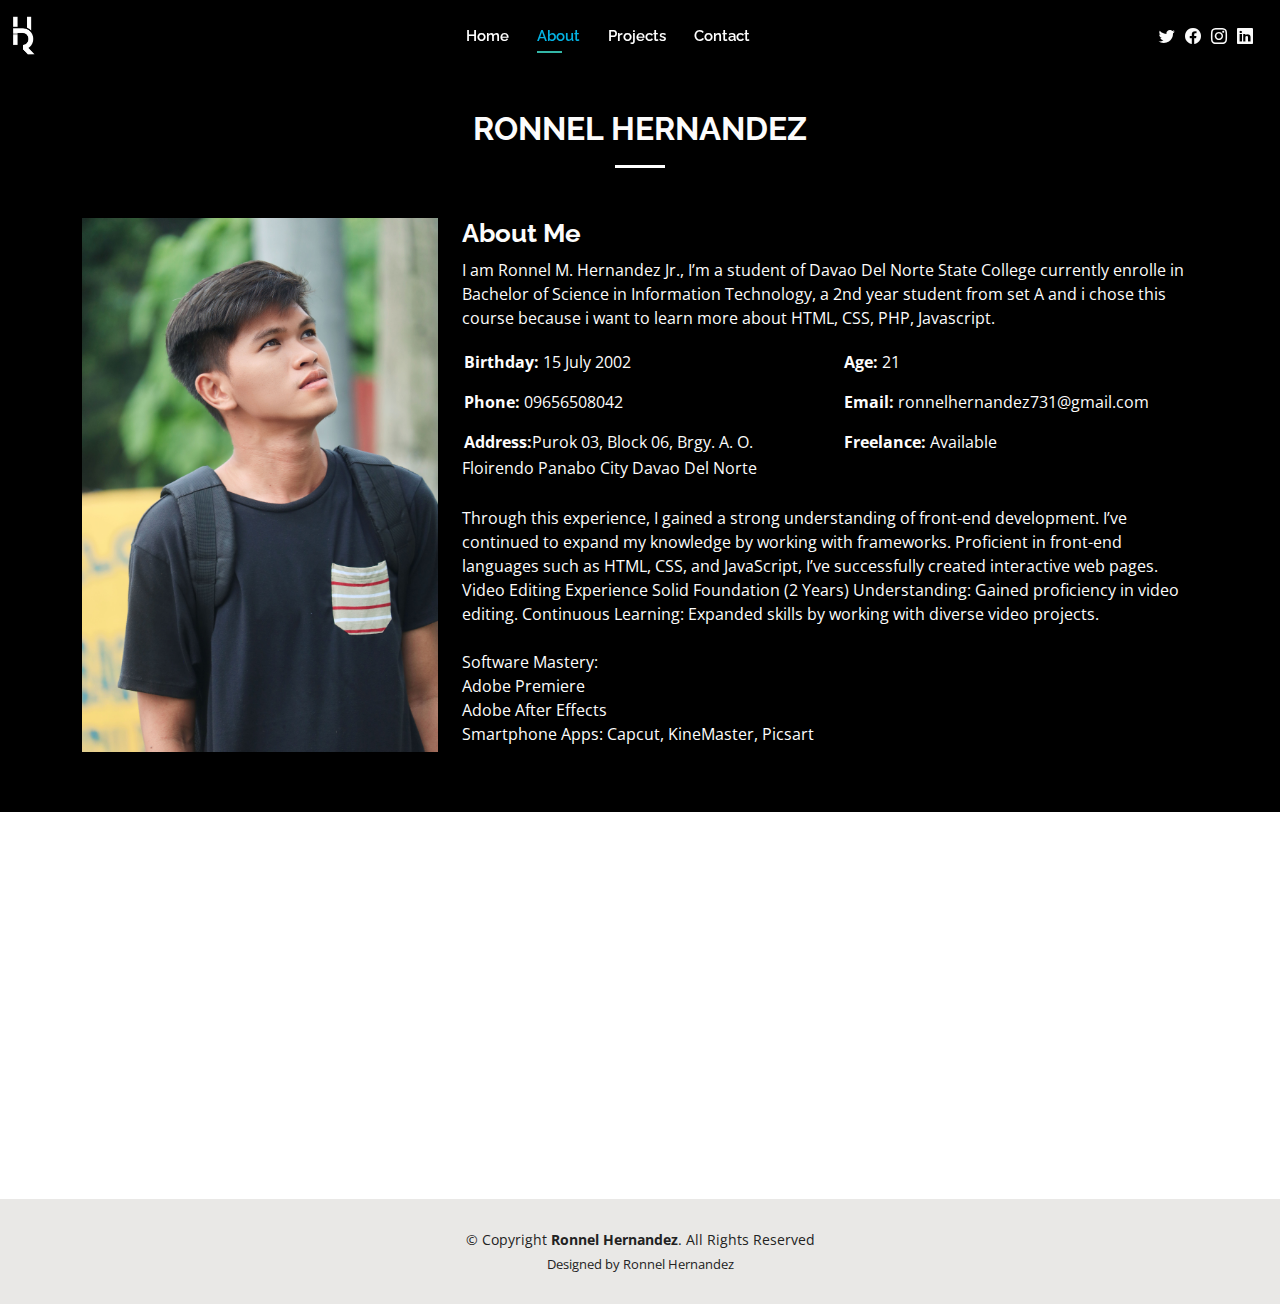
<file: about.html>
<!DOCTYPE html>
<html lang="en">

<head>
  <meta charset="utf-8">
  <meta content="width=device-width, initial-scale=1.0" name="viewport">

  <title>About - Ronnel Hernandez</title>
  <meta content="" name="description">
  <meta content="" name="keywords">

  <!-- Favicons -->
  <link href="assets/img/logo White.png" rel="icon">
  <link href="assets/img/apple-touch-icon.png" rel="apple-touch-icon">

  <!-- Google Fonts -->
  <link href="https://fonts.googleapis.com/css?family=Open+Sans:300,300i,400,400i,600,600i,700,700i|Raleway:300,300i,400,400i,500,500i,600,600i,700,700i|Poppins:300,300i,400,400i,500,500i,600,600i,700,700i" rel="stylesheet">

  <!-- Vendor CSS Files -->
  <link href="assets/vendor/aos/aos.css" rel="stylesheet">
  <link href="assets/vendor/bootstrap/css/bootstrap.min.css" rel="stylesheet">
  <link href="assets/vendor/bootstrap-icons/bootstrap-icons.css" rel="stylesheet">
  <link href="assets/vendor/boxicons/css/boxicons.min.css" rel="stylesheet">
  <link href="assets/vendor/glightbox/css/glightbox.min.css" rel="stylesheet">
  <link href="assets/vendor/swiper/swiper-bundle.min.css" rel="stylesheet">

  <!-- Template Main CSS File -->
  <link href="assets/css/style.css" rel="stylesheet">

  <!-- =======================================================
  * Template Name: Kelly
  * Template URL: https://bootstrapmade.com/kelly-free-bootstrap-cv-resume-html-template/
  * Updated: Mar 17 2024 with Bootstrap v5.3.3
  * Author: BootstrapMade.com
  * License: https://bootstrapmade.com/license/
  ======================================================== -->
</head>

<body>

  <!-- ======= Header ======= -->
  <header id="header" class="fixed-top">
    <div class="container-fluid d-flex justify-content-between align-items-center">

      
      <!-- Uncomment below if you prefer to use an image logo -->
      <a href="index.html" class="logo"><img src="images/logo White.png" alt="" class="img-fluid"></a>

      <nav id="navbar" class="navbar order-last order-lg-0">
        <ul>
          <li><a href="index.html">Home</a></li>
          <li><a class="active" href="about.html">About</a></li>
          <li><a href="portfolio.html">Projects</a></li>
          <li><a href="contact.html">Contact</a></li>
        </ul>
        <i class="bi bi-list mobile-nav-toggle"></i>
      </nav><!-- .navbar -->

      <div class="header-social-links">
        <a href="#" class="twitter"><i class="bi bi-twitter"></i></a>
        <a href="#" class="facebook"><i class="bi bi-facebook"></i></a>
        <a href="#" class="instagram"><i class="bi bi-instagram"></i></a>
        <a href="#" class="linkedin"><i class="bi bi-linkedin"></i></i></a>
      </div>

    </div>

  </header><!-- End Header -->

  <main id="main">

    <!-- ======= About Section ======= -->
    <section id="about" class="about">
      <div class="container" data-aos="fade-up">

        <div class="section-title ">
          <h2>Ronnel Hernandez</h2>
          
        </div>

        <div class="row">
          <div class="col-lg-4">
            <img src="images/about_img.jpg" height="900px" class="img-fluid" alt="">
          </div>
          <div class="col-lg-8 pt-4 pt-lg-0 content">
            <h3>About Me</h3>
            <p>I am Ronnel M. Hernandez Jr., I’m a student of Davao Del Norte State College currently enrolle
               in Bachelor of Science in Information Technology, a  2nd year student  from 
              set A and i chose this course because i want to learn more about HTML, CSS, PHP, Javascript. </p>
            <div class="row">
              <div class="col-lg-6">
                <ul>
                  <li><i class="bi bi-rounded-right"></i> <strong>Birthday:</strong> 15 July 2002</li>
                  <li><i class="bi bi-rounded-right"></i> <strong>Phone:</strong> 09656508042</li>
                  <li><i class="bi bi-rounded-right"></i> <strong>Address:</strong>Purok 03, Block 06, Brgy. A. O. Floirendo 
                    Panabo City Davao Del Norte </li>
                </ul>
              </div>
              <div class="col-lg-6">
                <ul>
                  <li><i class="bi bi-rounded-right"></i> <strong>Age:</strong> 21</li>
                  <li><i class="bi bi-rounded-right"></i> <strong>Email:</strong> ronnelhernandez731@gmail.com</li>
                  <li><i class="bi bi-rounded-right"></i> <strong>Freelance:</strong> Available</li>
                </ul>
              </div>
            </div>
            <p>
              Through this experience, I gained a strong understanding of front-end development. I’ve continued to expand my knowledge 
              by working with frameworks. Proficient in front-end languages such as HTML, CSS, 
              and JavaScript, I’ve successfully created interactive web pages.

              Video Editing Experience Solid Foundation (2 Years) Understanding: Gained proficiency in video editing. 
              Continuous Learning: Expanded skills by working with diverse video projects.
              <br>
              <br>Software Mastery:
              <br>Adobe Premiere
              <br>Adobe After Effects
              <br>Smartphone Apps: Capcut, KineMaster, Picsart
</p>
          </div>
        </div>

      </div>
    </section><!-- End About Section -->

    <!-- ======= Skills Section ======= -->
    <section id="skills" class="skills">
      <div class="container" data-aos="fade-up">

        <div class="section-title1">
          <h2 class="1">Skills</h2>
          <p class="1">Here is the progress bar of my skills and experience.</p>
        </div>

        <div class="row skills-content">

          <div class="col-lg-6">

            <div class="progress">
              <span class="skill">HTML <i class="val">35%</i></span>
              <div class="progress-bar-wrap">
                <div class="progress-bar" role="progressbar" aria-valuenow="35" aria-valuemin="0" aria-valuemax="100"></div>
              </div>
            </div>

            <div class="progress">
              <span class="skill">CSS <i class="val">15%</i></span>
              <div class="progress-bar-wrap">
                <div class="progress-bar" role="progressbar" aria-valuenow="15" aria-valuemin="0" aria-valuemax="100"></div>
              </div>
            </div>

            <div class="progress">
              <span class="skill">JavaScript <i class="val">15%</i></span>
              <div class="progress-bar-wrap">
                <div class="progress-bar" role="progressbar" aria-valuenow="15" aria-valuemin="0" aria-valuemax="100"></div>
              </div>
            </div>

          </div>

          <div class="col-lg-6">

            <div class="progress">
              <span class="skill">PHP <i class="val">30%</i></span>
              <div class="progress-bar-wrap">
                <div class="progress-bar" role="progressbar" aria-valuenow="30" aria-valuemin="0" aria-valuemax="100"></div>
              </div>
            </div>

            <div class="progress">
              <span class="skill">Video Editing <i class="val">45%</i></span>
              <div class="progress-bar-wrap">
                <div class="progress-bar" role="progressbar" aria-valuenow="45" aria-valuemin="0" aria-valuemax="100"></div>
              </div>
            </div>

            <div class="progress">
              <span class="skill">Photoshop <i class="val">35%</i></span>
              <div class="progress-bar-wrap">
                <div class="progress-bar" role="progressbar" aria-valuenow="35" aria-valuemin="0" aria-valuemax="100"></div>
              </div>
            </div>

          </div>

        </div>

      </div>
    </section><!-- End Skills Section -->

    

  </main><!-- End #main -->

  <!-- ======= Footer ======= -->
  <footer id="footer">
    <div class="container">
      <div class="copyright">
        &copy; Copyright <strong><span>Ronnel Hernandez</span></strong>. All Rights Reserved
      </div>
      <div class="credits">
        <!-- All the links in the footer should remain intact. -->
        <!-- You can delete the links only if you purchased the pro version. -->
        <!-- Licensing information: https://bootstrapmade.com/license/ -->
        <!-- Purchase the pro version with working PHP/AJAX contact form: https://bootstrapmade.com/kelly-free-bootstrap-cv-resume-html-template/ -->
        Designed by Ronnel Hernandez
      </div>
    </div>
  </footer><!-- End  Footer -->

  <div id="preloader"></div>
  <a href="#" class="back-to-top d-flex align-items-center justify-content-center"><i class="bi bi-arrow-up-short"></i></a>

  <!-- Vendor JS Files -->
  <script src="assets/vendor/purecounter/purecounter_vanilla.js"></script>
  <script src="assets/vendor/aos/aos.js"></script>
  <script src="assets/vendor/bootstrap/js/bootstrap.bundle.min.js"></script>
  <script src="assets/vendor/glightbox/js/glightbox.min.js"></script>
  <script src="assets/vendor/isotope-layout/isotope.pkgd.min.js"></script>
  <script src="assets/vendor/swiper/swiper-bundle.min.js"></script>
  <script src="assets/vendor/waypoints/noframework.waypoints.js"></script>
  <script src="assets/vendor/php-email-form/validate.js"></script>

  <!-- Template Main JS File -->
  <script src="assets/js/main.js"></script>

</body>

</html>
</file>
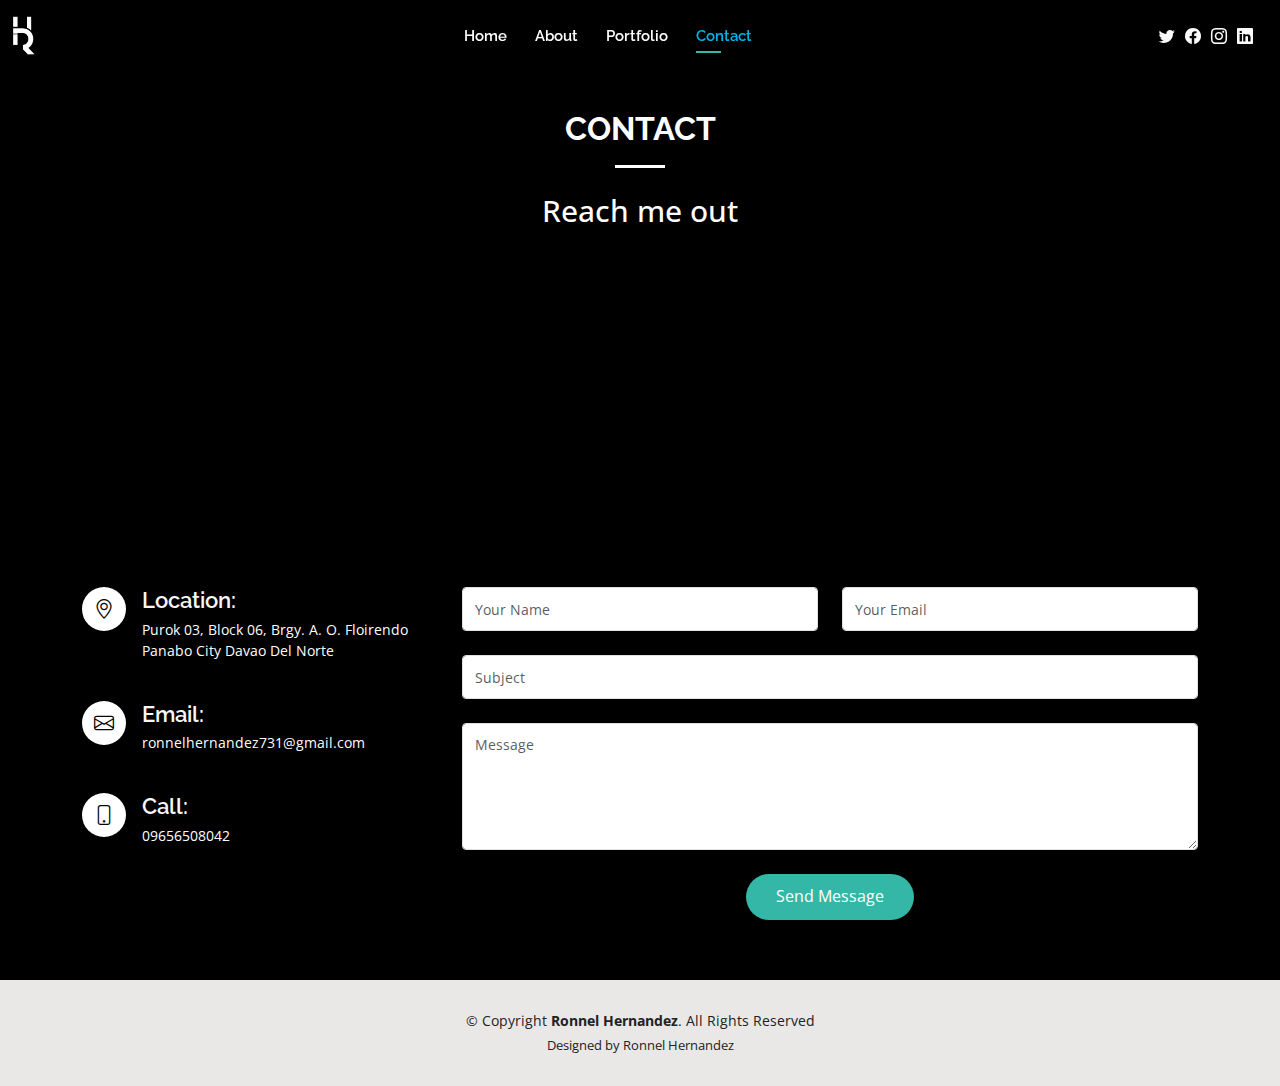
<file: contact.html>
<!DOCTYPE html>
<html lang="en">

<head>
  <meta charset="utf-8">
  <meta content="width=device-width, initial-scale=1.0" name="viewport">

  <title>Contact - Ronnel Hernandez</title>
  <meta content="" name="description">
  <meta content="" name="keywords">

  <!-- Favicons -->
  <link href="assets/img/logo White.png" rel="icon">
  <link href="assets/img/apple-touch-icon.png" rel="apple-touch-icon">

  <!-- Google Fonts -->
  <link href="https://fonts.googleapis.com/css?family=Open+Sans:300,300i,400,400i,600,600i,700,700i|Raleway:300,300i,400,400i,500,500i,600,600i,700,700i|Poppins:300,300i,400,400i,500,500i,600,600i,700,700i" rel="stylesheet">

  <!-- Vendor CSS Files -->
  <link href="assets/vendor/aos/aos.css" rel="stylesheet">
  <link href="assets/vendor/bootstrap/css/bootstrap.min.css" rel="stylesheet">
  <link href="assets/vendor/bootstrap-icons/bootstrap-icons.css" rel="stylesheet">
  <link href="assets/vendor/boxicons/css/boxicons.min.css" rel="stylesheet">
  <link href="assets/vendor/glightbox/css/glightbox.min.css" rel="stylesheet">
  <link href="assets/vendor/swiper/swiper-bundle.min.css" rel="stylesheet">

  <link href="assets/css/style.css" rel="stylesheet">

</head>

<body>

  <!-- ======= Header ======= -->
  <header id="header" class="fixed-top">
    <div class="container-fluid d-flex justify-content-between align-items-center">

      <a href="index.html" class="logo"><img src="images/logo White.png" alt="" class="img-fluid"></a>

      <nav id="navbar" class="navbar order-last order-lg-0">
        <ul>
          <li><a href="index.html">Home</a></li>
          <li><a href="about.html">About</a></li>
          <li><a href="portfolio.html">Portfolio</a></li>
          <li><a class="active" href="contact.html">Contact</a></li>
        </ul>
        <i class="bi bi-list mobile-nav-toggle"></i>
      </nav><!-- .navbar -->

      <div class="header-social-links">
        <a href="#" class="twitter"><i class="bi bi-twitter"></i></a>
        <a href="#" class="facebook"><i class="bi bi-facebook"></i></a>
        <a href="#" class="instagram"><i class="bi bi-instagram"></i></a>
        <a href="#" class="linkedin"><i class="bi bi-linkedin"></i></i></a>
      </div>

    </div>

  </header><!-- End Header -->

  <main id="main">

    <!-- ======= Contact Section ======= -->
    <section id="contact" class="contact">
      <div class="container" data-aos="fade-up">

        <div class="section-title">
          <h2>Contact</h2>
          <p>Reach me out</p>
        </div>

        <div>
          <iframe style="border:0; width: 100%; height: 270px;" src="https://www.google.com/maps/embed?pb=!1m24!1m12!1m3!1d264.35447756121886!2d125.5835146270774!3d7.39602520645855!2m3!1f0!2f0!3f0!3m2!1i1024!2i768!4f13.1!4m9!3e2!4m3!3m2!1d7.395963!2d125.58356359999999!4m3!3m2!1d7.3959128!2d125.5835345!5e1!3m2!1sen!2sph!4v1718609687494!5m2!1sen!2sph" frameborder="0" allowfullscreen></iframe>
        </div>
        <div class="row mt-5">

          <div class="col-lg-4">
            <div class="info">
              <div class="address">
                <i class="bi bi-geo-alt"></i>
                <h4>Location:</h4>
                <p>Purok 03, Block 06, Brgy. A. O. Floirendo 
                  Panabo City Davao Del Norte</p>
              </div>

              <div class="email">
                <i class="bi bi-envelope"></i>
                <h4>Email:</h4>
                <p>ronnelhernandez731@gmail.com</p>
              </div>

              <div class="phone">
                <i class="bi bi-phone"></i>
                <h4>Call:</h4>
                <p>09656508042</p>
              </div>

            </div>

          </div>

          <div class="col-lg-8 mt-5 mt-lg-0">

            <form action="forms/contact.php" method="post" role="form" class="php-email-form">
              <div class="row">
                <div class="col-md-6 form-group">
                  <input type="text" name="name" class="form-control" id="name" placeholder="Your Name" required>
                </div>
                <div class="col-md-6 form-group mt-3 mt-md-0">
                  <input type="email" class="form-control" name="email" id="email" placeholder="Your Email" required>
                </div>
              </div>
              <div class="form-group mt-3">
                <input type="text" class="form-control" name="subject" id="subject" placeholder="Subject" required>
              </div>
              <div class="form-group mt-3">
                <textarea class="form-control" name="message" rows="5" placeholder="Message" required></textarea>
              </div>
              <div class="my-3">
                <div class="loading">Loading</div>
                <div class="error-message"></div>
                <div class="sent-message">Your message has been sent. Thank you!</div>
              </div>
              <div class="text-center"><button type="submit">Send Message</button></div>
            </form>

          </div>

        </div>

      </div>
    </section><!-- End Contact Section -->

  </main><!-- End #main -->

  <!-- ======= Footer ======= -->
  <footer id="footer">
    <div class="container">
      <div class="copyright">
        &copy; Copyright <strong><span>Ronnel Hernandez</span></strong>. All Rights Reserved
      </div>
      <div class="credits">
             Designed by Ronnel Hernandez</a>
      </div>
    </div>
  </footer><!-- End  Footer -->

  <div id="preloader"></div>
  <a href="#" class="back-to-top d-flex align-items-center justify-content-center"><i class="bi bi-arrow-up-short"></i></a>

  <!-- Vendor JS Files -->
  <script src="assets/vendor/purecounter/purecounter_vanilla.js"></script>
  <script src="assets/vendor/aos/aos.js"></script>
  <script src="assets/vendor/bootstrap/js/bootstrap.bundle.min.js"></script>
  <script src="assets/vendor/glightbox/js/glightbox.min.js"></script>
  <script src="assets/vendor/isotope-layout/isotope.pkgd.min.js"></script>
  <script src="assets/vendor/swiper/swiper-bundle.min.js"></script>
  <script src="assets/vendor/waypoints/noframework.waypoints.js"></script>
  <script src="assets/vendor/php-email-form/validate.js"></script>

  <!-- Template Main JS File -->
  <script src="assets/js/main.js"></script>

</body>

</html>
</file>
<file: assets/css/style.css>
/**
* Template Name: Kelly
* Template URL: https://bootstrapmade.com/kelly-free-bootstrap-cv-resume-html-template/
* Updated: Mar 17 2024 with Bootstrap v5.3.3
* Author: BootstrapMade.com
* License: https://bootstrapmade.com/license/
*/

/*--------------------------------------------------------------
# General
--------------------------------------------------------------*/
body {
  font-family: "Open Sans", sans-serif;
  color: #444444;
}

a {
  color: #34b7a7;
  text-decoration: none;
}

a:hover {
  color: #51cdbe;
  text-decoration: none;
}

h1,
h2,
h3,
h4,
h5,
h6 {
  font-family: "Raleway", sans-serif;
}

#main {
  margin-top: 50px;
}

@media (max-width: 992px) {
  #main {
    margin-top: 30px;
  }
}

/*--------------------------------------------------------------
# Preloader
--------------------------------------------------------------*/
#preloader {
  position: fixed;
  top: 0;
  left: 0;
  right: 0;
  bottom: 0;
  z-index: 9999;
  overflow: hidden;
  background: #fff;
}

#preloader:before {
  content: "";
  position: fixed;
  top: calc(50% - 30px);
  left: calc(50% - 30px);
  border: 6px solid #0101aa;
  border-top-color: #dcf5f2;
  border-radius: 50%;
  width: 60px;
  height: 60px;
  animation: animate-preloader 1s linear infinite;
}

@keyframes animate-preloader {
  0% {
    transform: rotate(0deg);
  }

  100% {
    transform: rotate(360deg);
  }
}

/*--------------------------------------------------------------
# Back to top button
--------------------------------------------------------------*/
.back-to-top {
  position: fixed;
  visibility: hidden;
  opacity: 0;
  right: 15px;
  bottom: 15px;
  z-index: 996;
  background: #010367;
  width: 40px;
  height: 40px;
  border-radius: 50px;
  transition: all 0.4s;
}

.back-to-top i {
  font-size: 24px;
  color: #fff;
  line-height: 0;
}

.back-to-top:hover {
  background: #49cbbb;
  color: #fff;
}

.back-to-top.active {
  visibility: visible;
  opacity: 1;
}

/*--------------------------------------------------------------
# Header
--------------------------------------------------------------*/
#header {
  background: #000000;
  box-shadow: 0px 0px 25px 0 rgba(0, 0, 0, 0.08);
  z-index: 997;
  padding: 15px 0;
}

#header .logo {
  font-size: 32px;
  margin: 0;
  padding: 0;
  line-height: 1;
  font-weight: 400;
  letter-spacing: 2px;
  text-transform: uppercase;
}

#header .logo a {
  color: #f5f5f5;
}

#header .logo img {
  max-height: 40px;
}

@media (max-width: 999px) {
  #header .logo {
    font-size: 28px;
  }
}

/*--------------------------------------------------------------
# Header Social Links
--------------------------------------------------------------*/
.header-social-links {
  padding-right: 15px;
}

.header-social-links a {
  color: #fbfbfb;
  padding-left: 6px;
  display: inline-block;
  line-height: 0px;
  transition: 0.3s;
  font-size: 16px;
}

.header-social-links a:hover {
  color: #2a06df;
}

/*--------------------------------------------------------------
# Navigation Menu
--------------------------------------------------------------*/
/**
* Desktop Navigation 
*/
.navbar {
  padding: 0;
}

.navbar ul {
  margin: 0;
  padding: 0;
  display: flex;
  list-style: none;
  align-items: center;
}

.navbar li {
  position: relative;
  padding: 10px 0 10px 28px;
}

.navbar a,
.navbar a:focus {
  display: flex;
  align-items: center;
  justify-content: space-between;
  font-family: "Raleway", sans-serif;
  font-size: 15px;
  font-weight: 600;
  color: #ffffff;
  white-space: nowrap;
  transition: 0.3s;
  position: relative;
}

.navbar a i,
.navbar a:focus i {
  font-size: 12px;
  line-height: 0;
  margin-left: 5px;
}

.navbar>ul>li>a:before {
  content: "";
  position: absolute;
  width: 0;
  height: 2px;
  bottom: -5px;
  left: 0;
  background-color: #34b7a7;
  visibility: hidden;
  width: 0px;
  transition: all 0.3s ease-in-out 0s;
}

.navbar a:hover:before,
.navbar li:hover>a:before,
.navbar .active:before {
  visibility: visible;
  width: 25px;
}

.navbar a:hover,
.navbar .active,
.navbar .active:focus,
.navbar li:hover>a {
  color: #04b3e4;
}

.navbar .dropdown ul {
  display: block;
  position: absolute;
  left: 14px;
  top: calc(100% + 30px);
  margin: 0;
  padding: 10px 0;
  z-index: 99;
  opacity: 0;
  visibility: hidden;
  background: #fff;
  box-shadow: 0px 0px 30px rgba(255, 255, 255, 0.25);
  transition: 0.3s;
  border-radius: 4px;
}

.navbar .dropdown ul li {
  min-width: 200px;
  padding: 0;
}

.navbar .dropdown ul a {
  padding: 10px 20px;
  font-size: 15px;
  text-transform: none;
  font-weight: 600;
}

.navbar .dropdown ul a i {
  font-size: 12px;
}

.navbar .dropdown ul a:hover,
.navbar .dropdown ul .active:hover,
.navbar .dropdown ul li:hover>a {
  color: #06b6c9;
}

.navbar .dropdown:hover>ul {
  opacity: 1;
  top: 100%;
  visibility: visible;
}

.navbar .dropdown .dropdown ul {
  top: 0;
  left: calc(100% - 30px);
  visibility: hidden;
}

.navbar .dropdown .dropdown:hover>ul {
  opacity: 1;
  top: 0;
  left: 100%;
  visibility: visible;
}

@media (max-width: 1366px) {
  .navbar .dropdown .dropdown ul {
    left: -90%;
  }

  .navbar .dropdown .dropdown:hover>ul {
    left: -100%;
  }
}

/**
* Mobile Navigation 
*/
.mobile-nav-toggle {
  color: #ececec;
  font-size: 28px;
  cursor: pointer;
  display: none;
  line-height: 0;
  transition: 0.5s;
}

.mobile-nav-toggle.bi-x {
  color: #0f045e;
}

@media (max-width: 991px) {
  .mobile-nav-toggle {
    display: block;
  }

  .navbar ul {
    display: none;
  }
}

.navbar-mobile {
  position: fixed;
  overflow: hidden;
  top: 0;
  right: 0;
  left: 0;
  bottom: 0;
  background: rgba(255, 253, 253, 0.9);
  transition: 0.3s;
  z-index: 999;
}

.navbar-mobile .mobile-nav-toggle {
  position: absolute;
  top: 15px;
  right: 15px;
}

.navbar-mobile ul {
  display: block;
  position: absolute;
  top: 55px;
  right: 15px;
  bottom: 15px;
  left: 15px;
  padding: 10px 0;
  border-radius: 10px;
  background-color: #080808;
  overflow-y: auto;
  transition: 0.3s;
}

.navbar-mobile a,
.navbar-mobile a:focus {
  font-size: 15px;
  padding-right: 15px;
  color: #fffefe;
}

.navbar-mobile a:hover,
.navbar-mobile .active,
.navbar-mobile li:hover>a {
  color: #feffff;
}

.navbar-mobile .getstarted,
.navbar-mobile .getstarted:focus {
  margin: 15px;
}

.navbar-mobile .dropdown ul {
  position: static;
  display: none;
  margin: 10px 20px;
  padding: 10px 0;
  z-index: 99;
  opacity: 1;
  visibility: visible;
  background: #fff;
  box-shadow: 0px 0px 30px rgba(127, 137, 161, 0.25);
}

.navbar-mobile .dropdown ul li {
  min-width: 200px;
}

.navbar-mobile .dropdown ul a {
  padding: 10px 20px;
}

.navbar-mobile .dropdown ul a i {
  font-size: 12px;
}

.navbar-mobile .dropdown ul a:hover,
.navbar-mobile .dropdown ul .active:hover,
.navbar-mobile .dropdown ul li:hover>a {
  color: #058dab;
}

.navbar-mobile .dropdown>.dropdown-active {
  display: block;
}

/*--------------------------------------------------------------
# Hero Section
--------------------------------------------------------------*/
#hero {
  width: 100%;
  height: 100vh;
  background: #000000;
  background-size: cover;
}

#hero .container {
  padding-top: 70px;
  position: relative;
}

@media (max-width: 992px) {
  #hero .container {
    padding-top: 58px;
  }
}

#hero h1 {
  margin: 0;
  font-size: 48px;
  font-weight: 700;
  line-height: 56px;
  color: #faf2f2;
}

#hero span {
  margin: 0;
  font-size: 48px;
  font-weight: 700;
  line-height: 56px;
  color: #007ffe;
}

#hero h2 {
  color: #ebe9e9;
  margin: 10px 0 0 0;
  font-size: 22px;
}

#hero .btn-about {
  font-family: "Raleway", sans-serif;
  text-transform: uppercase;
  font-weight: 600;
  font-size: 12px;
  letter-spacing: 1px;
  width: 200px;
  padding: 12px 40px;
  border-radius: 40px;
  transition: 0.5s;
  margin-top: 30px;
  color: #fff;
  background: #007ffe;
}

.imahe{
   width: 49px;
   height: 80%;
   position: absolute;
   bottom: 0;
   right: 550px;
}

.imahe img{
  height: 100%;
  position: absolute;
  left: 350%;
  bottom: 0;
  transform: translateX(-50%);
  transition: bottom 1s, left 1s;
}

.imahe:hover .hugis{
    bottom: 40px;
} 

.imahe:hover .boy{
    left: 45%;
}

#hero .btn-about:hover {
  background: #03c2d7;
}

@media (min-width: 1024px) {
  #hero {
    background-attachment: fixed;
  }
}

@media (max-width: 992px) {
  #hero {
    flex-direction: column;
    align-items: center;
  }
  .imahe {
    order: 1; /* Ensure it comes after the text */
    margin-top: 20px; /* Add some spacing if needed */
    width: 100px;
    height: 51%;
    left: 50;
    right: 500px;
    align-items: center;
  }
  .container {
    order: 0;
  }




  #hero h1 {
    font-size: 28px;
    line-height: 36px;
  }

  #hero h2 {
    font-size: 18px;
    line-height: 24px;
  }
}

/*--------------------------------------------------------------
# Sections General
--------------------------------------------------------------*/
section {
  padding: 60px 0;
}

.section-bg {
  background-color: #e7f8f6;
}

.section-title {
  text-align: center;
  padding-bottom: 30px;
}

.section-title h2 {
  font-size: 32px;
  font-weight: bold;
  text-transform: uppercase;
  margin-bottom: 20px;
  padding-bottom: 20px;
  position: relative;
}

.section-title h2::after {
  content: "";
  position: absolute;
  display: block;
  width: 50px;
  height: 3px;
  background: #ffffff;
  bottom: 0;
  left: calc(50% - 25px);
}

.section-title p {
  margin-bottom: 0;
}


/*--------------------------------------------------------------
# About
--------------------------------------------------------------*/

#about{

  background: #000000;
}

.about .section-title h2 {
 
  color: #fcfcfc;
}

.about .content h3 {
  font-weight: 700;
  font-size: 26px;
  color: #fcfcfc;
}

.about .content p {
  color: #fcfcfc;
}

.about .content ul {
  list-style: none;
  padding: 0;
  color: #fcfcfc;
}

.about .content ul li {
  padding-bottom: 10px;
  color: #fcfcfc;
}

.about .content ul i {
  font-size: 20px;
  padding-right: 2px;
  color: #34b7a7;
}

.about .content p:last-child {
  margin-bottom: 0;
}

/*--------------------------------------------------------------
# Skills
--------------------------------------------------------------*/

.section-title1 h2 {
  font-weight: 500;
  color: rgb(0, 0, 0);
}
.section-title1 p{
  font-weight: 500;
  color: rgb(0, 0, 0);
}

.skills .progress {
  height: 60px;
  display: block;
  background: none;
  border-radius: 0;
}

.skills .progress .skill {
  padding: 10px 0;
  margin: 0 0 6px 0;
  text-transform: uppercase;
  display: block;
  font-weight: 600;
  font-family: "Poppins", sans-serif;
  color: #222222;
}

.skills .progress .skill .val {
  float: right;
  font-style: normal;
}

.skills .progress-bar-wrap {
  background: #f3f3f3;
}

.skills .progress-bar {
  width: 1px;
  height: 10px;
  transition: 0.9s;
  background-color: #000000;
}


/*--------------------------------------------------------------
# Portfolio
--------------------------------------------------------------*/

#portfolio{

  background: #000000;
}

.section-title h2{
  color: white;
}
.section-title p{
  font-size: 30px;
  font-weight: 500;
  color: white;
}

.portfolio .portfolio-item {
  margin-bottom: 30px;
}

.portfolio #portfolio-flters {
  padding: 0;
  margin: 0 auto 20px auto;
  list-style: none;
  text-align: center;
}

.portfolio #portfolio-flters li {
  cursor: pointer;
  display: inline-block;
  padding: 8px 16px 10px 16px;
  font-size: 13px;
  font-weight: 500;
  line-height: 1;
  text-transform: uppercase;
  color: #ffffff;
  margin-bottom: 5px;
  transition: all 0.3s ease-in-out;
  border-radius: 50px;
}

.portfolio #portfolio-flters li:hover,
.portfolio #portfolio-flters li.filter-active {
  color: #fff;
  background: #0101aa;
}

.portfolio #portfolio-flters li:last-child {
  margin-right: 0;
}

.portfolio .portfolio-wrap {
  transition: 0.3s;
  position: relative;
  overflow: hidden;
  z-index: 1;
  background: rgba(34, 34, 34, 0.6);
}

.portfolio .portfolio-wrap::before {
  content: "";
  background: rgba(34, 34, 34, 0.6);
  position: absolute;
  left: 0;
  right: 0;
  top: 0;
  bottom: 0;
  transition: all ease-in-out 0.3s;
  z-index: 2;
  opacity: 0;
}

.portfolio .portfolio-wrap img {
  transition: all ease-in-out 0.3s;
}

.portfolio .portfolio-wrap .portfolio-info {
  opacity: 0;
  position: absolute;
  top: 0;
  left: 0;
  right: 0;
  bottom: 0;
  z-index: 3;
  transition: all ease-in-out 0.3s;
  display: flex;
  flex-direction: column;
  justify-content: flex-end;
  align-items: flex-start;
  padding: 20px;
}

.portfolio .portfolio-wrap .portfolio-info h4 {
  font-size: 20px;
  color: #fff;
  font-weight: 600;
}

.portfolio .portfolio-wrap .portfolio-info p {
  color: rgba(255, 255, 255, 0.7);
  font-size: 14px;
  text-transform: uppercase;
  padding: 0;
  margin: 0;
  font-style: italic;
}


.portfolio .portfolio-wrap:hover::before {
  opacity: 1;
}

.portfolio .portfolio-wrap:hover img {
  transform: scale(1.2);
}

.portfolio .portfolio-wrap:hover .portfolio-info {
  opacity: 1;
}


/*--------------------------------------------------------------
# Contact
--------------------------------------------------------------*/

#contact{

  background: #000000;
}

.contact .info {
  width: 100%;
  background: #000000;
}

.contact .info i {
  font-size: 20px;
  color: #070707;
  float: left;
  width: 44px;
  height: 44px;
  background: #ffffff;
  display: flex;
  justify-content: center;
  align-items: center;
  border-radius: 50px;
  transition: all 0.3s ease-in-out;
}

.contact .info h4 {
  padding: 0 0 0 60px;
  font-size: 22px;
  font-weight: 600;
  margin-bottom: 5px;
  color: #f7f7f7;
}

.contact .info p {
  padding: 0 0 0 60px;
  margin-bottom: 0;
  font-size: 14px;
  color: #fffdfd;
}

.contact .info .email,
.contact .info .phone {
  margin-top: 40px;
}

.contact .info .email:hover i,
.contact .info .address:hover i,
.contact .info .phone:hover i {
  background: #000000;
  color: #fff;
}

.contact .php-email-form {
  width: 100%;
  background: #000000;
}

.contact .php-email-form .form-group {
  padding-bottom: 8px;
}

.contact .php-email-form .error-message {
  display: none;
  color: #fff;
  background: #017df1;
  text-align: center;
  padding: 15px;
  font-weight: 600;
}

.contact .php-email-form .sent-message {
  display: none;
  color: #fff;
  background: #0b005f;
  text-align: center;
  padding: 15px;
  font-weight: 600;
}

.contact .php-email-form .loading {
  display: none;
  background: #fff;
  text-align: center;
  padding: 15px;
}

.contact .php-email-form .loading:before {
  content: "";
  display: inline-block;
  border-radius: 50%;
  width: 24px;
  height: 24px;
  margin: 0 10px -6px 0;
  border: 3px solid #18d26e;
  border-top-color: #eee;
  animation: animate-loading 1s linear infinite;
}

.contact .php-email-form input,
.contact .php-email-form textarea {
  border-radius: 4px;
  box-shadow: none;
  font-size: 14px;
}

.contact .php-email-form input:focus,
.contact .php-email-form textarea:focus {
  border-color: #0000ff;
}

.contact .php-email-form input {
  height: 44px;
}

.contact .php-email-form textarea {
  padding: 10px 12px;
}

.contact .php-email-form button[type=submit] {
  background: #34b7a7;
  border: 0;
  padding: 10px 30px 12px 30px;
  color: #fff;
  transition: 0.4s;
  border-radius: 50px;
}

.contact .php-email-form button[type=submit]:hover {
  background: #0b005f;
}

@keyframes animate-loading {
  0% {
    transform: rotate(0deg);
  }

  100% {
    transform: rotate(360deg);
  }
}

/*--------------------------------------------------------------
# Footer
--------------------------------------------------------------*/
#footer {
  background: #e9e8e6;
  padding: 30px 0;
  color: #222222;
  font-size: 14px;
  text-align: center;
}

#footer .credits {
  padding-top: 5px;
  font-size: 13px;
}

#footer .credits a {
  color: #34b7a7;
}
</file>
